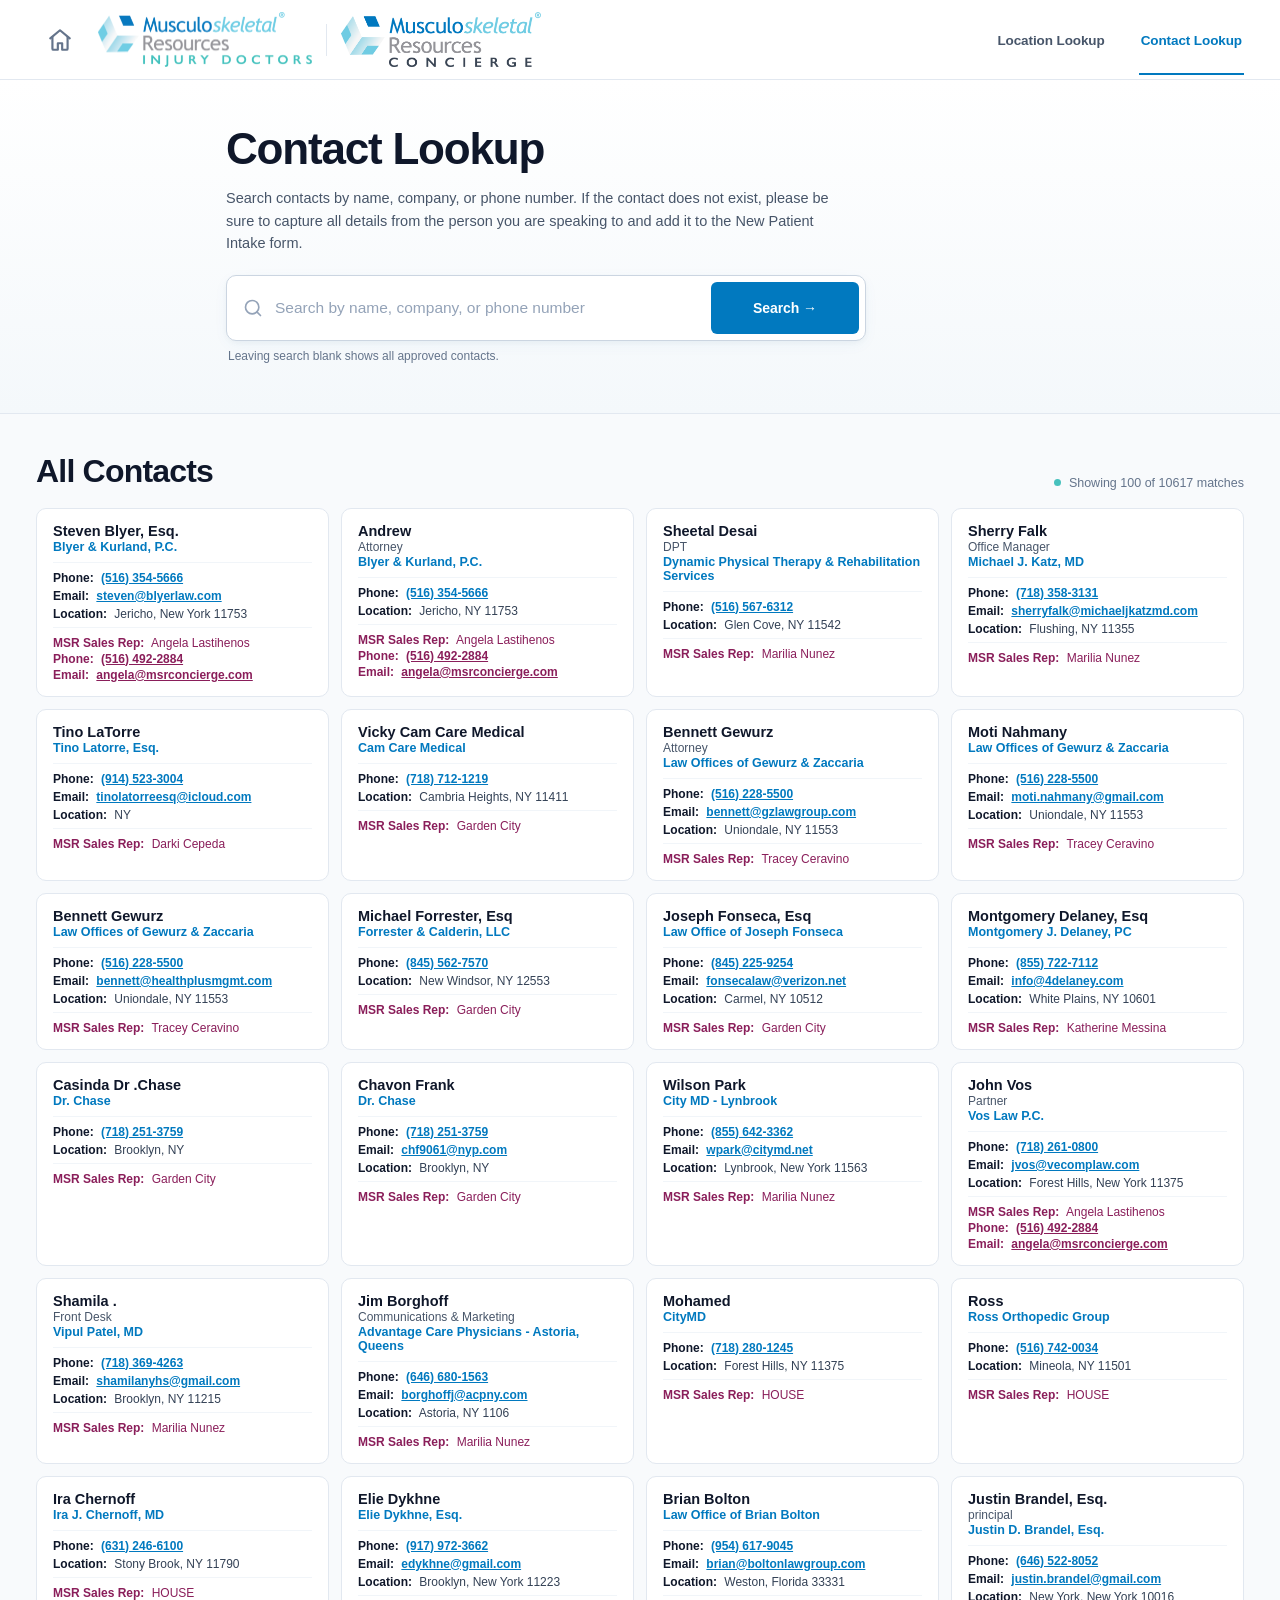
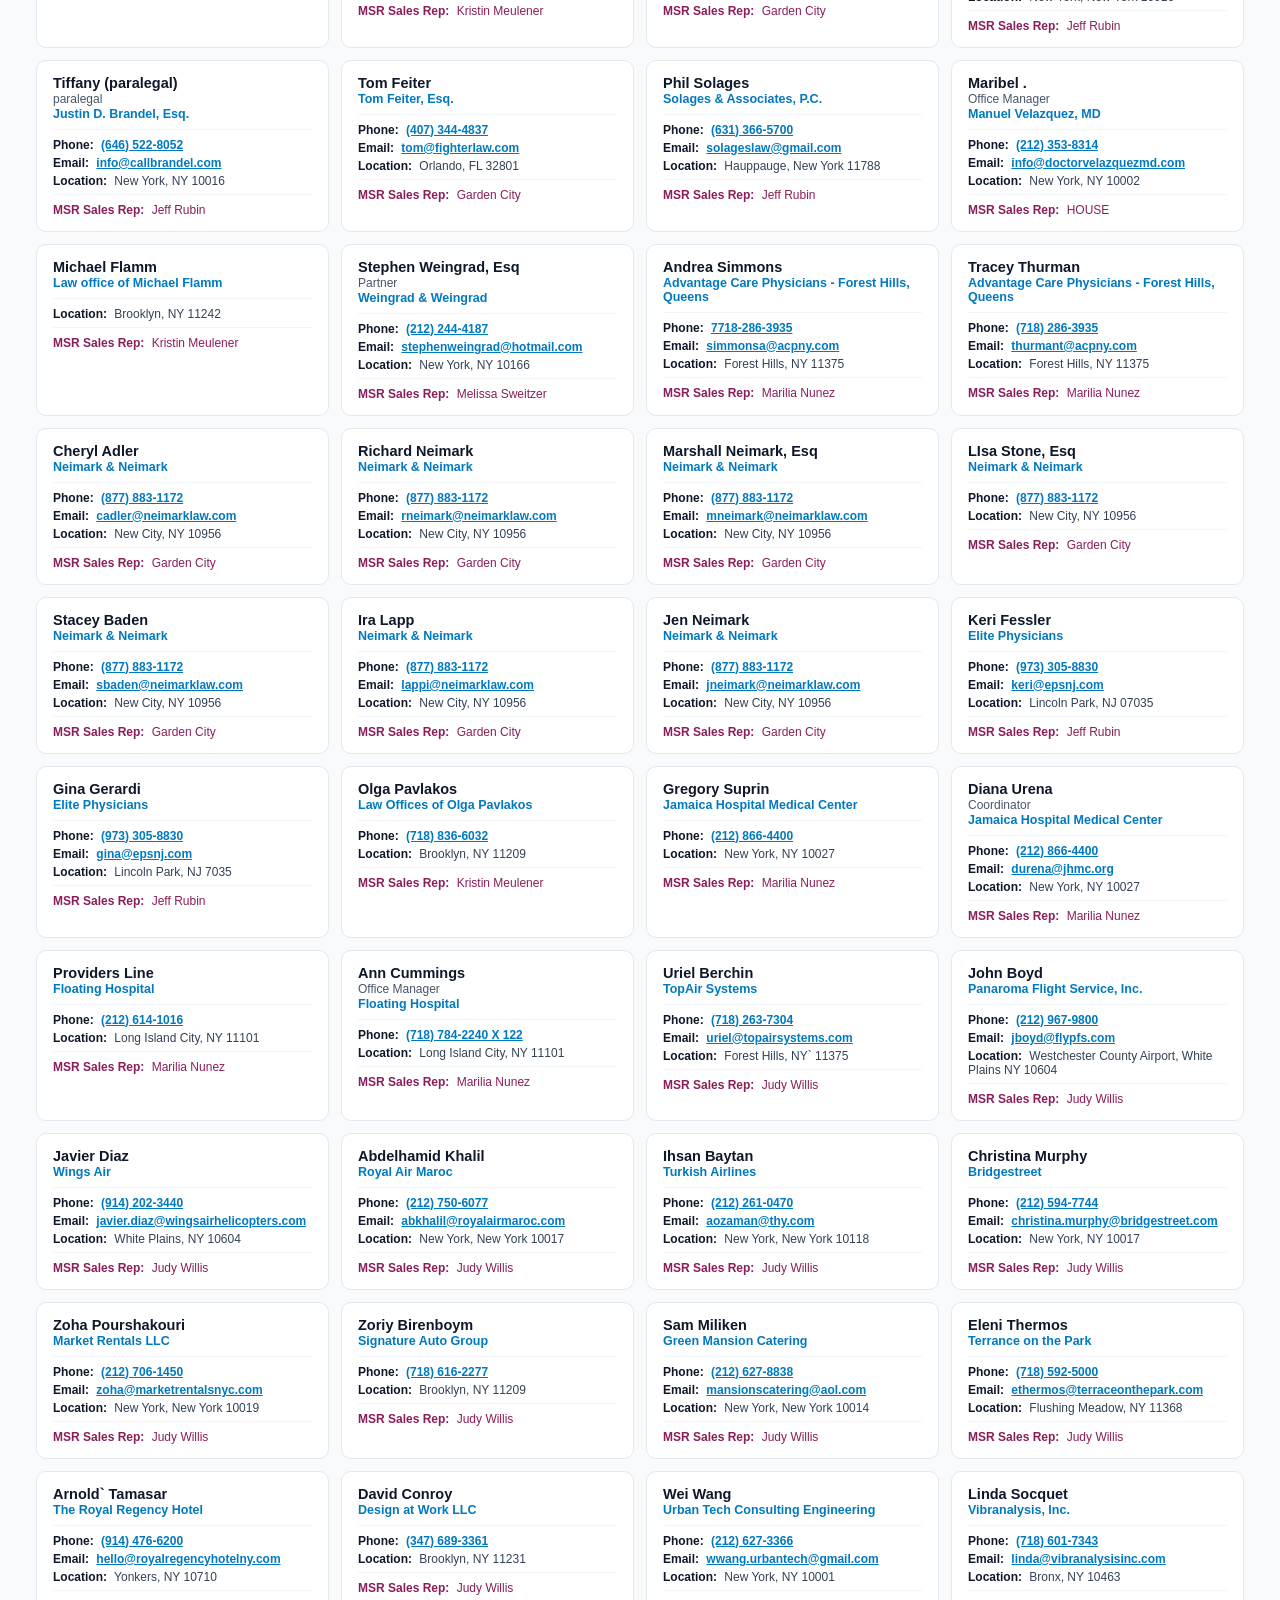
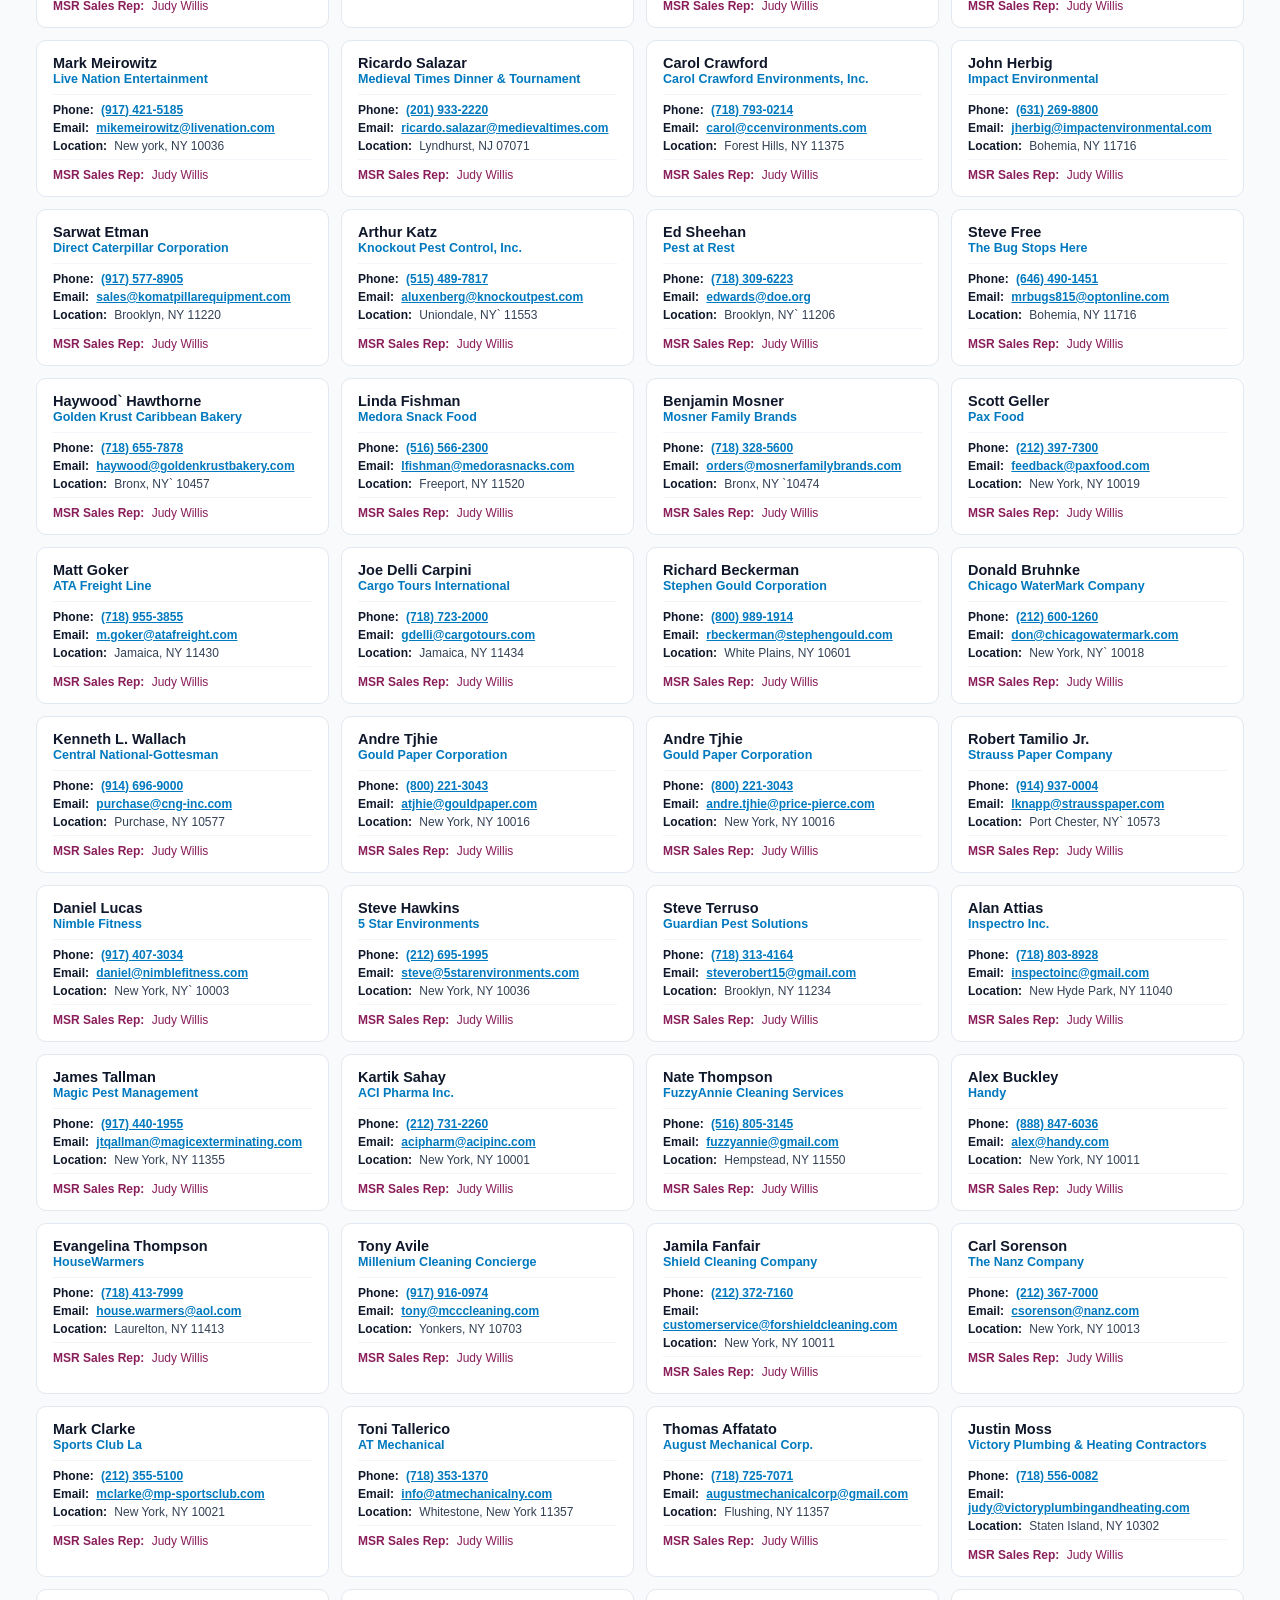
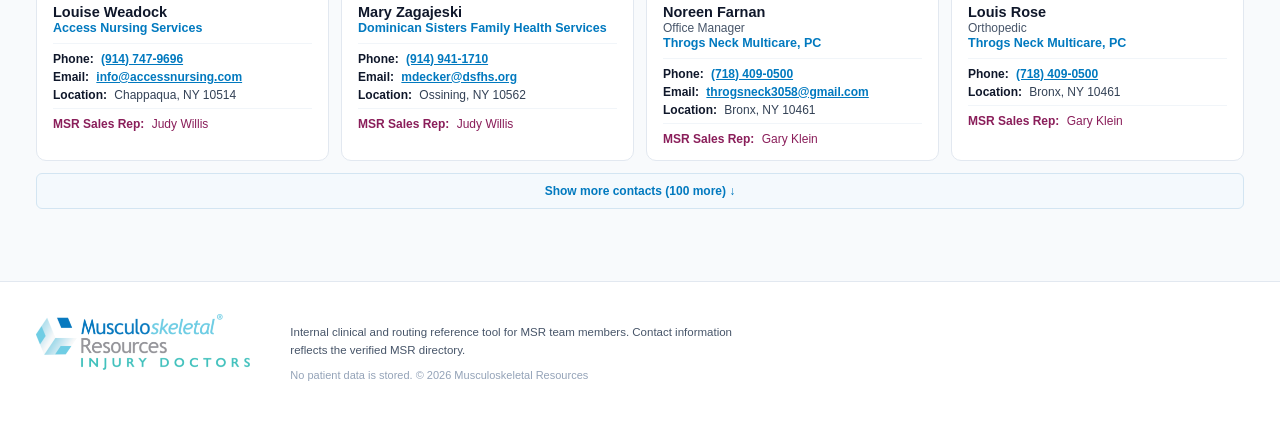
<file: contacts.html>
<!doctype html>
<html lang="en">
<head>
  <meta charset="utf-8">
  <meta name="viewport" content="width=device-width,initial-scale=1">
  <title>MSR Contact Lookup | Clinical Directory</title>
  <meta name="description" content="Search approved contacts by name, company, or phone number.">
  <meta name="robots" content="noindex, nofollow, noarchive, noimageindex">
  <meta name="googlebot" content="noindex, nofollow, noarchive, noimageindex">

  <!-- 4-Quadrant vector favicon -->
  <link rel="icon" type="image/svg+xml" href="data:image/svg+xml,%3Csvg xmlns='http://www.w3.org/2000/svg' viewBox='0 0 200 200'%3E%3Crect width='200' height='200' fill='none'/%3E%3Crect x='12' y='12' width='82' height='82' rx='28' fill='%232296f3'/%3E%3Crect x='118' y='12' width='58' height='58' rx='20' fill='%230179bf'/%3E%3Crect x='12' y='118' width='58' height='58' rx='20' fill='%230179bf'/%3E%3Crect x='94' y='94' width='82' height='82' rx='28' fill='%235fc4ff'/%3E%3C/svg%3E">

  <link rel="stylesheet" href="/style.css">
</head>
<body>
  <main>
    <header class="site-header">
      <div class="header-left">
        <a class="home-icon-link" href="index.html" aria-label="Home">
          <svg viewBox="0 0 24 24" fill="none" stroke="currentColor" stroke-width="2" stroke-linecap="round" stroke-linejoin="round" aria-hidden="true">
            <path d="M3 10.5 12 3l9 7.5"></path>
            <path d="M5 9.5V20a1 1 0 0 0 1 1h4v-6h4v6h4a1 1 0 0 0 1-1V9.5"></path>
          </svg>
        </a>
        <div class="brand-group">
          <span class="brand">
            <span class="brand-logo">
              <img src="https://msr-location-finder.vercel.app/msr-logo.png" alt="Musculoskeletal Resources Injury Doctors" onerror="this.onerror=null; this.src='/msr-logo.png';">
            </span>
          </span>
          <span class="brand-divider" aria-hidden="true"></span>
          <span class="brand">
            <span class="brand-logo brand-logo-concierge">
              <img src="/msr-concierge-logo.png" alt="Musculoskeletal Resources Concierge">
            </span>
          </span>
        </div>
      </div>

      <nav aria-label="Primary navigation">
        <a href="index.html">Location Lookup</a>
        <a href="contacts.html" class="active">Contact Lookup</a>
      </nav>
    </header>

    <section class="hero" id="top">
      <div class="hero-inner contacts-hero-inner">
        <div class="hero-left">
          <h1>Contact Lookup</h1>
          <p>Search contacts by name, company, or phone number. If the contact does not exist, please be sure to capture all details from the person you are speaking to and add it to the New Patient Intake form.</p>

          <form class="zip-search" id="contact-search-form" aria-label="Search approved contacts">
            <div class="zip-search-console">
              <div class="search-input-wrap">
                <svg class="search-icon-svg" viewBox="0 0 24 24" fill="none" stroke="currentColor" stroke-width="2" stroke-linecap="round" stroke-linejoin="round" aria-hidden="true">
                  <circle cx="11" cy="11" r="8"></circle>
                  <line x1="21" y1="21" x2="16.65" y2="16.65"></line>
                </svg>
                <input id="contact-search" name="contact-search" maxlength="180" value="" placeholder="Search by name, company, or phone number" aria-label="Search by name, company, or phone number">
              </div>
              <button type="submit">Search &rarr;</button>
            </div>
            <p class="privacy-note" id="contact-search-note">Leaving search blank shows all approved contacts.</p>
          </form>
        </div>
      </div>
    </section>

    <section class="finder" id="finder" aria-labelledby="finder-title">
      <div class="section-heading">
        <div>
          <h2 id="finder-title"><span id="finder-title-text">All Contacts</span></h2>
        </div>
        <p role="status" aria-live="polite"><i></i><span id="results-status">Loading contacts&hellip;</span></p>
      </div>

      <ol class="contact-list" id="contact-list" aria-label="Approved contacts list"></ol>
      <button type="button" id="load-more-btn" class="show-all-btn" style="display: none;">Show more contacts &darr;</button>
    </section>

    <footer>
      <a class="brand footer-brand" href="index.html">
        <span class="brand-logo">
          <img src="https://msr-location-finder.vercel.app/msr-logo.png" alt="Musculoskeletal Resources Injury Doctors" onerror="this.onerror=null; this.src='/msr-logo.png';">
        </span>
      </a>
      <p>Internal clinical and routing reference tool for MSR team members. Contact information reflects the verified MSR directory.</p>
      <p class="footer-meta">No patient data is stored. &copy; 2026 Musculoskeletal Resources</p>
    </footer>
  </main>

  <script src="/contacts.js"></script>
  <script>
    (function () {
      var header = document.querySelector('.site-header');
      if (!header) return;
      var onScroll = function () {
        header.classList.toggle('scrolled', window.scrollY > 10);
      };
      window.addEventListener('scroll', onScroll, { passive: true });
      onScroll();
    })();
  </script>
</body>
</html>
</file>
<file: style.css>
:root {
      --blue: #0179bf;
      --blue-dark: #005a8f;
      --blue-deep: #0f3756;
      --blue-surface: #f4f9fd;
      --blue-subtle: #e8f3fa;
      --sky: #5ebde6;
      --teal: rgb(71, 193, 189);
      --teal-dark: #1f8f8b;
      --teal-deep: #0d5c59;
      --teal-surface: #e6f9f8;
      --slate-900: #0f172a;
      --slate-800: #1e293b;
      --slate-700: #334155;
      --slate-600: #475569;
      --slate-500: #64748b;
      --slate-400: #94a3b8;
      --slate-300: #cbd5e1;
      --slate-200: #e2e8f0;
      --slate-100: #f1f5f9;
      --slate-50: #f8fafc;
      --white: #ffffff;
      --amber: #d97706;
      
      /* Refined NYU-Inspired Clinical Elevation Tokens */
      --radius-sm: 6px;
      --radius-md: 10px;
      --radius-lg: 14px;
      --radius-xl: 20px;
      
      --shadow-subtle: 0 1px 2px 0 rgba(15, 23, 42, 0.04);
      --shadow-card: 0 2px 8px -2px rgba(15, 23, 42, 0.05), 0 1px 3px 0 rgba(15, 23, 42, 0.03);
      --shadow-float: 0 12px 28px -6px rgba(1, 121, 191, 0.08), 0 4px 12px -2px rgba(15, 23, 42, 0.04);
      --shadow-elevated: 0 20px 36px -8px rgba(15, 23, 42, 0.08), 0 1px 3px 0 rgba(15, 23, 42, 0.03);
    }

    * { box-sizing: border-box; }
    html { scroll-behavior: smooth; }
    body {
      margin: 0;
      background: #f8fafc;
      color: var(--slate-900);
      font-family: -apple-system, BlinkMacSystemFont, "Segoe UI", Roboto, "Helvetica Neue", Arial, sans-serif;
      -webkit-font-smoothing: antialiased;
      -moz-osx-font-smoothing: grayscale;
    }

    button, input, select, textarea { font: inherit; }
    a { color: inherit; text-decoration: none; }
    button, a { -webkit-tap-highlight-color: transparent; }

    .site-header {
      min-height: 80px;
      display: flex;
      align-items: center;
      justify-content: space-between;
      max-width: 1440px;
      margin: auto;
      padding: 0 36px;
      background: var(--white);
      border-bottom: 1px solid var(--slate-200);
      position: sticky;
      top: 0;
      z-index: 1000;
      transition: min-height 0.2s ease, box-shadow 0.2s ease;
    }
    .site-header.scrolled {
      min-height: 56px;
      box-shadow: var(--shadow-card);
    }
    .brand-logo, .brand-logo img,
    .brand-logo-concierge, .brand-logo-concierge img,
    .brand-divider, .home-icon-link, .home-icon-link svg {
      transition: height 0.2s ease, width 0.2s ease;
    }
    .site-header.scrolled .brand-logo,
    .site-header.scrolled .brand-logo img,
    .site-header.scrolled .brand-logo-concierge,
    .site-header.scrolled .brand-logo-concierge img {
      height: 38px;
    }
    .site-header.scrolled .brand-divider { height: 22px; }
    .site-header.scrolled .home-icon-link { width: 38px; height: 38px; }
    .site-header.scrolled .home-icon-link svg { width: 20px; height: 20px; }
    .header-left { display: flex; align-items: center; gap: 14px; }
    .brand { display: inline-flex; align-items: center; }
    .brand-logo { display: block; height: 56px; flex: 0 0 auto; }
    .brand-logo img { display: block; height: 56px; width: auto; max-width: 100%; object-fit: contain; }

    .brand-group { display: inline-flex; align-items: center; gap: 14px; }
    .brand-divider { width: 1px; height: 32px; background: var(--slate-200); flex: 0 0 auto; }
    .brand-logo-concierge { height: 56px; width: auto; }
    .brand-logo-concierge img { height: 56px; width: auto; max-width: 100%; object-fit: contain; }

    .home-icon-link {
      display: inline-flex;
      align-items: center;
      justify-content: center;
      width: 48px;
      height: 48px;
      border-radius: var(--radius-md);
      color: var(--slate-500);
      transition: background 0.15s ease, color 0.15s ease;
      flex: 0 0 auto;
    }
    .home-icon-link:hover {
      background: var(--slate-100);
      color: var(--blue);
    }
    .home-icon-link svg { width: 26px; height: 26px; }

    .site-header nav {
      display: flex;
      align-items: center;
      gap: 32px;
      font-size: 13.5px;
      font-weight: 600;
      letter-spacing: -0.1px;
    }
    .site-header nav a {
      border-bottom: 2.5px solid transparent;
      padding: 28px 2px 25px;
      color: var(--slate-600);
      transition: color 0.15s ease, border-color 0.15s ease;
      cursor: pointer;
    }
    .site-header nav a.active,
    .site-header nav a:hover,
    .site-header nav a:focus-visible {
      color: var(--blue);
      border-bottom-color: var(--blue);
      font-weight: 700;
    }

    .hero {
      position: relative;
      background: linear-gradient(180deg, #ffffff 0%, #f4f8fb 100%);
      border-bottom: 1px solid var(--slate-200);
      padding-bottom: 8px;
    }
    .hero-inner {
      max-width: 1440px;
      margin: auto;
      padding: 44px 36px 42px;
      display: grid;
      grid-template-columns: minmax(0, 1.35fr) minmax(340px, 0.85fr);
      gap: 36px;
      align-items: stretch;
    }
    .contacts-hero-inner {
      grid-template-columns: minmax(0, 1fr);
      max-width: 900px;
    }
    .hero-left {
      display: flex;
      flex-direction: column;
      justify-content: center;
    }
    
    .shortcuts-box {
      background: var(--white);
      border: 1px solid var(--slate-200);
      border-radius: var(--radius-lg);
      box-shadow: var(--shadow-card);
      padding: 12px 16px;
      margin-bottom: 18px;
      display: flex;
      align-items: center;
      gap: 16px;
      flex-wrap: wrap;
      position: relative;
      overflow: hidden;
    }
    .shortcuts-box::before {
      content: "";
      position: absolute;
      top: 0;
      left: 0;
      right: 0;
      height: 3px;
      background: linear-gradient(90deg, var(--blue) 0%, var(--sky) 100%);
    }
    .shortcuts-label {
      color: var(--slate-800);
      font-size: 15px;
      font-weight: 700;
      letter-spacing: -0.2px;
      flex-shrink: 0;
    }
    .shortcuts-links {
      display: flex;
      align-items: center;
      gap: 10px;
      flex-wrap: wrap;
    }
    .shortcuts-links a, .shortcuts-links .shortcuts-btn {
      background: var(--blue);
      border: 1px solid var(--blue);
      color: var(--white);
      font-size: 12px;
      font-weight: 700;
      padding: 5px 12px;
      border-radius: var(--radius-sm);
      cursor: pointer;
      transition: background 0.15s ease, color 0.15s ease, border-color 0.15s ease;
    }
    .shortcuts-links a:hover, .shortcuts-links .shortcuts-btn:hover {
      background: var(--blue-dark);
      border-color: var(--blue-dark);
      color: var(--white);
    }
    .shortcuts-links a.shortcuts-link-muted {
      background: var(--white);
      border: 1px solid var(--slate-200);
      color: var(--slate-500);
      font-weight: 600;
    }
    .shortcuts-links a.shortcuts-link-muted:hover {
      background: var(--slate-50);
      border-color: var(--slate-300);
      color: var(--slate-700);
    }

    .hero-badge-kicker {
      display: inline-flex;
      align-items: center;
      gap: 6px;
      font-size: 11px;
      font-weight: 700;
      text-transform: uppercase;
      letter-spacing: 1px;
      color: var(--blue);
      margin-bottom: 12px;
    }
    .hero-badge-kicker span {
      display: inline-block;
      width: 6px;
      height: 6px;
      border-radius: 50%;
      background: var(--blue);
    }

    h1 {
      font-size: clamp(32px, 3.6vw, 44px);
      line-height: 1.12;
      letter-spacing: -1.2px;
      max-width: 720px;
      margin: 0;
      font-weight: 700;
      color: var(--slate-900);
    }
    h1 em {
      display: inline;
      color: var(--blue);
      font-style: normal;
    }
    .hero-left > p {
      max-width: 620px;
      color: var(--slate-600);
      line-height: 1.55;
      font-size: 14.5px;
      margin: 14px 0 20px;
    }

    /* Professional Clinical Search Console */
    .zip-search-console {
      background: var(--white);
      width: min(100%, 640px);
      border: 1px solid var(--slate-300);
      border-radius: var(--radius-md);
      box-shadow: 0 4px 16px -2px rgba(1, 121, 191, 0.06), 0 2px 6px -1px rgba(15, 23, 42, 0.04);
      padding: 6px 6px 6px 16px;
      display: flex;
      align-items: center;
      gap: 12px;
      transition: border-color 0.18s ease, box-shadow 0.18s ease;
    }
    .zip-search-console:focus-within {
      border-color: var(--blue);
      box-shadow: 0 0 0 3px rgba(1, 121, 191, 0.14), 0 8px 24px -4px rgba(1, 121, 191, 0.08);
    }
    .search-input-wrap {
      display: flex;
      align-items: center;
      gap: 12px;
      flex: 1;
      min-width: 0;
    }
    .search-icon-svg {
      width: 20px;
      height: 20px;
      color: var(--slate-400);
      flex-shrink: 0;
    }
    .zip-search-console input {
      height: 52px;
      width: 100%;
      border: none;
      outline: none;
      background: transparent;
      font-size: 15.5px;
      font-weight: 500;
      color: var(--slate-900);
      padding: 0;
    }
    .zip-search-console input::placeholder {
      color: var(--slate-400);
      font-weight: 400;
    }
    .zip-search-console button {
      border: none;
      height: 52px;
      min-width: 148px;
      padding: 0 22px;
      background: var(--blue);
      color: var(--white);
      border-radius: var(--radius-sm);
      font-weight: 700;
      font-size: 14px;
      letter-spacing: -0.1px;
      cursor: pointer;
      display: inline-flex;
      align-items: center;
      justify-content: center;
      gap: 8px;
      flex-shrink: 0;
      transition: background 0.18s ease, box-shadow 0.18s ease;
    }
    .zip-search-console button:hover {
      background: var(--blue-dark);
      box-shadow: 0 4px 12px rgba(1, 121, 191, 0.25);
    }
    .zip-search-console button:disabled {
      opacity: 0.7;
      cursor: wait;
    }

    .privacy-note, .form-error {
      font-size: 12px;
      margin: 8px 0 0 2px;
      color: var(--slate-500);
    }
    .form-error { color: #dc2626; font-weight: 600; }

    /* Hero Metrics */
    .hero-stats {
      display: flex;
      gap: 32px;
      margin-top: 24px;
      padding-top: 18px;
      border-top: 1px solid rgba(203, 213, 225, 0.6);
      width: min(100%, 640px);
    }
    .hero-stats div { display: flex; flex-direction: column; }
    .hero-stats strong { font-size: 22px; color: var(--blue); font-weight: 700; line-height: 1; }
    .hero-stats span {
      color: var(--slate-500);
      font-size: 11px;
      text-transform: uppercase;
      font-weight: 600;
      letter-spacing: 0.6px;
      margin-top: 5px;
    }

    .hero-scheduling-card {
      background: var(--white);
      border: 1px solid var(--slate-200);
      border-radius: var(--radius-lg);
      box-shadow: var(--shadow-card);
      padding: 22px 24px;
      display: flex;
      flex-direction: column;
      position: relative;
      overflow: hidden;
    }
    .hero-scheduling-card::before {
      content: "";
      position: absolute;
      top: 0;
      left: 0;
      right: 0;
      height: 3px;
      background: linear-gradient(90deg, var(--blue) 0%, var(--sky) 100%);
    }
    
    .scheduling-header {
      display: flex;
      align-items: center;
      justify-content: space-between;
      border-bottom: 1px solid var(--slate-100);
      padding-bottom: 12px;
      margin-bottom: 14px;
    }
    .scheduling-header h3 {
      margin: 0;
      font-size: 15px;
      font-weight: 700;
      color: var(--slate-800);
      letter-spacing: -0.2px;
      display: flex;
      align-items: center;
      gap: 8px;
    }

    .scheduling-list {
      list-style: none;
      padding: 0;
      margin: 0;
      display: grid;
      gap: 8px;
    }
    .scheduling-item {
      display: flex;
      align-items: flex-start;
      gap: 12px;
      padding: 9px 12px;
      background: var(--slate-50);
      border: 1px solid var(--slate-200);
      border-radius: var(--radius-sm);
      transition: background 0.15s ease, border-color 0.15s ease;
    }
    .scheduling-item:hover {
      background: #f1f7fb;
      border-color: #cbdceb;
    }
    .scheduling-marker {
      width: 7px;
      height: 7px;
      border-radius: 2px;
      background: var(--blue);
      flex-shrink: 0;
      margin-top: 5px;
    }
    .scheduling-text strong {
      display: block;
      color: var(--slate-900);
      font-size: 12.5px;
      font-weight: 700;
      margin-bottom: 1px;
    }
    .scheduling-text span {
      color: var(--slate-600);
      font-size: 11px;
      line-height: 1.4;
      display: block;
    }

    .finder {
      max-width: 1440px;
      margin: auto;
      padding: 36px 36px 72px;
    }
    .section-heading {
      display: flex;
      justify-content: space-between;
      align-items: flex-end;
      margin-bottom: 18px;
      flex-wrap: wrap;
      gap: 14px;
    }
    .section-kicker {
      font-size: 11px;
      letter-spacing: 1.2px;
      color: var(--blue);
      font-weight: 700;
      text-transform: uppercase;
    }
    h2 {
      font-size: clamp(24px, 2.6vw, 32px);
      letter-spacing: -0.8px;
      margin: 3px 0 0;
      font-weight: 700;
      color: var(--slate-900);
    }
    #finder-title-text { color: var(--slate-900); }
    #searched-zip { color: var(--blue); }
    .section-heading > p {
      color: var(--slate-500);
      font-size: 12.5px;
      margin: 0;
      display: flex;
      gap: 8px;
      align-items: center;
      font-weight: 500;
    }
    .section-heading > p i {
      width: 7px;
      height: 7px;
      border-radius: 50%;
      background: var(--teal);
      display: inline-block;
    }

    /* Tab-Bar Segmented Filters */
    .nav-tab-filters {
      background: var(--white);
      border: 1px solid var(--slate-200);
      border-radius: var(--radius-lg);
      box-shadow: var(--shadow-card);
      padding: 22px 24px;
      margin-bottom: 20px;
      display: flex;
      flex-direction: column;
      gap: 12px;
      position: relative;
      overflow: hidden;
    }
    .nav-tab-filters::before {
      content: "";
      position: absolute;
      top: 0;
      left: 0;
      right: 0;
      height: 3px;
      background: linear-gradient(90deg, var(--blue) 0%, var(--sky) 100%);
    }
    .filters-header {
      display: flex;
      align-items: center;
      justify-content: space-between;
      border-bottom: 1px solid var(--slate-100);
      padding-bottom: 12px;
      margin-bottom: 2px;
    }
    .filters-heading-btn {
      background: none;
      border: none;
      margin: 0;
      padding: 0;
      display: inline-flex;
      align-items: center;
      gap: 7px;
      font-size: 15px;
      font-weight: 700;
      color: var(--slate-800);
      letter-spacing: -0.2px;
      cursor: default;
      font-family: inherit;
    }
    .filters-heading-btn svg { width: 14px; height: 14px; flex-shrink: 0; }
    .filters-heading-btn:not(:disabled) {
      color: var(--blue);
      cursor: pointer;
    }
    .filters-heading-btn:not(:disabled):hover { color: var(--blue-dark); }
    .filter-group-row {
      display: flex;
      align-items: center;
      gap: 12px;
      flex-wrap: wrap;
    }
    .filter-group-row + .filter-group-row {
      padding-top: 12px;
      border-top: 1px dashed var(--slate-100);
    }
    .filter-group-label {
      font-size: 11px;
      font-weight: 700;
      text-transform: uppercase;
      letter-spacing: 0.6px;
      color: var(--slate-500);
      width: 68px;
      flex-shrink: 0;
    }
    .filter-tab-items {
      display: flex;
      align-items: center;
      gap: 6px;
      flex-wrap: wrap;
    }
    .provider-filter-select {
      background: var(--white);
      border: 1px solid var(--slate-200);
      border-radius: var(--radius-sm);
      color: var(--slate-700);
      font-size: 12px;
      font-weight: 600;
      padding: 6px 12px;
      cursor: pointer;
      min-width: 220px;
      max-width: 100%;
    }
    .provider-filter-select:hover {
      border-color: var(--slate-300);
    }
    .provider-filter-select:focus {
      outline: none;
      border-color: var(--blue);
      box-shadow: 0 0 0 3px rgba(1, 121, 191, 0.12);
    }
    .filter-tab-btn {
      background: var(--white);
      border: 1px solid var(--slate-200);
      border-radius: var(--radius-sm);
      color: var(--slate-700);
      font-size: 12px;
      font-weight: 600;
      padding: 6px 12px;
      cursor: pointer;
      transition: all 0.15s ease;
      line-height: 1.3;
      display: inline-flex;
      align-items: center;
      gap: 5px;
    }
    .filter-tab-btn:hover {
      color: var(--blue);
      border-color: var(--slate-300);
      background: var(--slate-50);
    }
    .filter-tab-btn.active {
      color: var(--blue);
      font-weight: 700;
      border-color: var(--blue);
      background: var(--blue-surface);
      box-shadow: 0 1px 3px rgba(1, 121, 191, 0.08);
    }
    .filter-tab-btn .count {
      font-size: 10.5px;
      opacity: 0.7;
      font-weight: 500;
    }
    .filter-tab-btn.active .count {
      font-weight: 700;
      opacity: 0.9;
    }

    .finder-layout {
      display: grid;
      grid-template-columns: minmax(460px, 1.1fr) minmax(500px, 1.25fr);
      min-height: 680px;
      align-items: start;
      border: 1px solid var(--slate-200);
      border-radius: var(--radius-lg);
      box-shadow: var(--shadow-card);
      background: var(--white);
      overflow: hidden;
    }

    .results-panel {
      padding: 18px;
      background: var(--white);
      display: flex;
      flex-direction: column;
    }

    .office-list {
      list-style: none;
      margin: 0;
      padding: 0;
      display: grid;
      gap: 10px;
    }

    .contact-list {
      list-style: none;
      margin: 0;
      padding: 0;
      display: grid;
      grid-template-columns: repeat(auto-fill, minmax(280px, 1fr));
      gap: 12px;
    }
    .contact-card {
      border: 1px solid var(--slate-200);
      border-radius: var(--radius-md);
      background: var(--white);
      padding: 14px 16px;
      display: flex;
      flex-direction: column;
      gap: 8px;
      transition: border-color 0.16s ease, box-shadow 0.16s ease;
    }
    .contact-card:hover {
      border-color: #b7d8ec;
      box-shadow: 0 3px 10px rgba(1, 121, 191, 0.04);
    }
    .contact-main { display: flex; flex-direction: column; gap: 1px; }
    .contact-name { font-size: 14.5px; font-weight: 700; color: var(--slate-900); }
    .contact-title { font-size: 12px; color: var(--slate-600); font-weight: 500; }
    .contact-company { font-size: 12.5px; color: var(--blue); font-weight: 600; }
    .contact-details {
      border-top: 1px solid var(--slate-100);
      padding-top: 8px;
      display: flex;
      flex-direction: column;
      gap: 4px;
    }
    .contact-detail { font-size: 12px; color: var(--slate-700); }
    .contact-detail b { color: var(--slate-900); font-weight: 700; margin-right: 4px; }
    .contact-detail a { color: var(--blue); font-weight: 600; text-decoration: underline; }
    .contact-detail a:hover { color: var(--blue-dark); }
    .sales-rep-block {
      border-top: 1px solid var(--slate-100);
      padding-top: 8px;
      margin-top: 2px;
      display: flex;
      flex-direction: column;
      gap: 2px;
      font-size: 12px;
      color: #8a1e5a;
    }
    .sales-rep-block b { color: #8a1e5a; font-weight: 700; margin-right: 4px; }
    .sales-rep-block a { color: #8a1e5a; font-weight: 600; text-decoration: underline; }
    .sales-rep-block a:hover { opacity: 0.8; }
    .contact-empty {
      grid-column: 1 / -1;
      padding: 32px;
      text-align: center;
      color: var(--slate-500);
      font-size: 13px;
    }
    .office-list li {
      border: 1px solid var(--slate-200);
      border-radius: var(--radius-md);
      background: var(--white);
      overflow: hidden;
      transition: border-color 0.16s ease, box-shadow 0.16s ease;
    }
    .office-list li:hover {
      border-color: #b7d8ec;
      box-shadow: 0 3px 10px rgba(1, 121, 191, 0.04);
    }
    .office-list li.active {
      border: 1.5px solid var(--blue);
      box-shadow: 0 4px 14px rgba(1, 121, 191, 0.10);
    }

    .office-select {
      border: 0;
      background: transparent;
      width: 100%;
      padding: 12px 14px;
      display: grid;
      grid-template-columns: 28px 1fr auto;
      align-items: start;
      text-align: left;
      gap: 10px;
      cursor: pointer;
      color: var(--slate-900);
    }
    .result-number {
      width: 26px;
      height: 26px;
      border-radius: 50%;
      background: var(--blue-surface);
      color: var(--blue);
      display: grid;
      place-items: center;
      font-size: 11.5px;
      font-weight: 800;
      margin-top: 1px;
    }
    .active .result-number {
      background: var(--blue);
      color: var(--white);
    }

    .office-details {
      display: flex;
      flex-direction: column;
      gap: 3px;
    }
    
    .town-name {
      font-size: 16px;
      font-weight: 700;
      color: var(--blue) !important;
      line-height: 1.25;
      display: block;
      letter-spacing: -0.2px;
    }
    .satellite-badge {
      display: inline-block;
      vertical-align: middle;
      margin-left: 6px;
      background: var(--slate-100);
      color: var(--slate-600) !important;
      font-size: 9.5px;
      font-weight: 700;
      text-transform: uppercase;
      letter-spacing: 0.5px;
      padding: 2px 7px;
      border-radius: 999px;
      border: 1px solid var(--slate-200);
    }
    .office-practice {
      font-size: 12.5px;
      color: var(--slate-600) !important;
      font-weight: 500;
      margin-top: 1px;
    }
    .office-address-text {
      font-size: 12.5px;
      color: var(--slate-800) !important;
      font-weight: 400;
      margin-bottom: 2px;
      display: block;
    }

    .scheduling-flag {
      display: flex;
      align-items: flex-start;
      gap: 6px;
      background: #fef2f2;
      border: 1px solid #fecaca;
      border-radius: var(--radius-sm);
      color: #991b1b !important;
      font-size: 11px;
      font-weight: 600;
      line-height: 1.4;
      padding: 6px 10px;
      margin-top: 6px;
    }

    /* Accordion Split Details Container */
    .office-split-container {
      display: none;
      grid-template-columns: 1fr 1fr;
      gap: 10px;
      margin-top: 10px;
    }
    .active .office-split-container { display: grid; }
    
    .split-col {
      background: var(--slate-50);
      border: 1px solid var(--slate-200);
      border-radius: var(--radius-sm);
      padding: 10px 12px;
      display: flex;
      flex-direction: column;
      gap: 7px;
    }
    .split-col-sched {
      background: var(--blue-surface);
      border-color: #d6e8f4;
    }
    
    .split-col-title {
      font-size: 10.5px;
      font-weight: 800;
      letter-spacing: 0.6px;
      text-transform: uppercase;
      color: var(--slate-500) !important;
      margin-bottom: 1px;
      display: block;
      border-bottom: 1px solid rgba(203, 213, 225, 0.5);
      padding-bottom: 4px;
    }
    .split-col-sched .split-col-title {
      color: var(--blue) !important;
      border-bottom-color: rgba(1, 121, 191, 0.15);
    }
    
    .split-row {
      font-size: 12px;
      line-height: 1.45;
      color: var(--slate-800);
    }
    .split-row b {
      color: var(--slate-900);
      font-weight: 700;
      display: inline-block;
      margin-bottom: 1px;
    }
    .escalation-contact { margin-top: 6px; }
    .escalation-contact:first-child { margin-top: 0; }
    .split-row a {
      color: var(--blue);
      font-weight: 600;
      text-decoration: underline;
    }
    .split-row a:hover { color: var(--blue-dark); }

    .office-insurance-row {
      display: none;
      padding: 10px 16px 10px 52px;
      border-top: 1px solid var(--slate-100);
    }
    .active .office-insurance-row { display: block; }

    .insurance-toggle {
      display: flex;
      align-items: center;
      gap: 6px;
      width: 100%;
      background: none;
      border: none;
      padding: 0;
      cursor: pointer;
      text-align: left;
      color: var(--slate-500);
      font-size: 10.5px;
      font-weight: 700;
      letter-spacing: 0.6px;
      text-transform: uppercase;
    }
    .insurance-toggle:hover { color: var(--blue); }
    .insurance-toggle-icon {
      font-size: 9px;
      transition: transform 0.15s ease;
    }
    .insurance-toggle[aria-expanded="true"] .insurance-toggle-icon {
      transform: rotate(180deg);
    }

    .insurance-tags {
      display: flex;
      flex-wrap: wrap;
      gap: 6px;
      margin-top: 8px;
    }
    .insurance-tags[hidden] { display: none; }
    .insurance-tag {
      background: var(--slate-100);
      color: var(--slate-700);
      font-size: 11px;
      font-weight: 600;
      padding: 4px 10px;
      border-radius: 999px;
      border: 1px solid var(--slate-200);
    }

    .provider-tag-has-notes {
      background: var(--blue-surface);
      border-color: #cde3f2;
      color: var(--blue-deep);
      cursor: help;
      display: inline-flex;
      align-items: center;
      gap: 4px;
      transition: background 0.15s ease, border-color 0.15s ease;
    }
    .provider-tag-has-notes:hover,
    .provider-tag-has-notes:focus-visible {
      background: var(--blue);
      border-color: var(--blue);
      color: var(--white);
      outline: none;
    }
    .provider-tag-director {
      background: var(--teal-surface);
      border-color: var(--teal);
      color: var(--teal-deep);
      font-weight: 700;
    }
    .provider-tag-director:hover,
    .provider-tag-director:focus-visible {
      background: var(--teal-dark);
      border-color: var(--teal-dark);
      color: var(--white);
      outline: none;
    }
    .provider-note-indicator { font-size: 12px; line-height: 1; }

    .has-scheduling-notes { cursor: help; }

    .provider-tooltip {
      position: absolute;
      z-index: 5000;
      width: 340px;
      max-width: calc(100vw - 24px);
      background: var(--white);
      border: 1px solid var(--slate-200);
      border-radius: var(--radius-lg);
      box-shadow: var(--shadow-elevated);
      padding: 16px 18px;
    }
    .provider-tooltip::before {
      content: "";
      position: absolute;
      top: 0;
      left: 0;
      right: 0;
      height: 3px;
      border-radius: var(--radius-lg) var(--radius-lg) 0 0;
      background: linear-gradient(90deg, var(--blue) 0%, var(--sky) 100%);
    }
    .provider-tooltip-title {
      font-size: 14px;
      font-weight: 800;
      color: var(--slate-900);
      letter-spacing: -0.2px;
      margin-bottom: 2px;
    }
    .provider-tooltip-kicker {
      font-size: 10px;
      font-weight: 800;
      text-transform: uppercase;
      letter-spacing: 0.6px;
      color: var(--blue);
      margin-bottom: 10px;
      padding-bottom: 8px;
      border-bottom: 1px solid var(--slate-100);
    }
    .provider-tooltip-list {
      margin: 0;
      padding-left: 16px;
      display: flex;
      flex-direction: column;
      gap: 7px;
    }
    .provider-tooltip-list li {
      font-size: 12px;
      line-height: 1.5;
      color: var(--slate-700);
    }
    .provider-tooltip-list li b { color: var(--slate-900); }
    .provider-tooltip-list ul {
      margin: 5px 0 0;
      padding-left: 16px;
      display: flex;
      flex-direction: column;
      gap: 4px;
      list-style: circle;
    }
    .provider-tooltip-list ul li { color: var(--slate-600); }
    .provider-tooltip-list a {
      color: var(--blue);
      font-weight: 600;
      text-decoration: underline;
      pointer-events: auto;
    }
    .provider-tooltip-list a:hover { color: var(--blue-dark); }

    .insurance-unavailable {
      flex-basis: 100%;
      color: var(--slate-500);
      font-size: 11.5px;
      font-style: italic;
      margin-top: 2px;
    }
    .info-unavailable {
      color: var(--slate-500);
      font-style: italic;
      font-weight: 400;
    }

    .distance { text-align: right; display: grid; color: var(--blue); padding-top: 2px; }
    .distance strong { font-size: 16px; font-weight: 800; }
    .distance small { color: var(--slate-400); text-transform: uppercase; font-size: 8px; font-weight: 700; letter-spacing: 0.8px; }

    .office-actions {
      display: none;
      border-top: 1px solid var(--slate-100);
      background: #fafcfe;
      padding: 8px 16px 8px 52px;
      gap: 8px;
      align-items: center;
      flex-wrap: wrap;
    }
    .active .office-actions { display: flex; }
    
    .btn-confirm-appt {
      background: none;
      border: none;
      padding: 0;
      color: var(--blue) !important;
      font-size: 12px;
      font-weight: 600;
      text-decoration: underline;
      cursor: pointer;
      transition: color 0.15s ease;
      display: inline-flex;
      align-items: center;
      gap: 4px;
    }
    .btn-confirm-appt:hover,
    .btn-confirm-appt:active {
      color: var(--blue-dark) !important;
    }
    .btn-suggest-edit {
      background: var(--slate-100) !important;
      border: 1px solid var(--slate-300) !important;
      color: var(--slate-700) !important;
      font-size: 11px;
      font-weight: 700;
      text-decoration: none;
      padding: 4px 9px !important;
      border-radius: var(--radius-sm);
      cursor: pointer;
      box-shadow: 0 1px 2px 0 rgba(15, 23, 42, 0.06);
      transition: background 0.15s ease, border-color 0.15s ease, color 0.15s ease, box-shadow 0.15s ease;
    }
    .btn-suggest-edit:hover,
    .btn-suggest-edit:active {
      background: var(--slate-200) !important;
      border-color: var(--slate-400) !important;
      color: var(--slate-900) !important;
      box-shadow: 0 2px 4px 0 rgba(15, 23, 42, 0.1);
    }

    .office-actions a.btn-learn-more {
      color: var(--blue);
      font-size: 12px;
      font-weight: 600;
      text-decoration: underline;
      padding: 0;
      border: none;
      background: none;
      cursor: pointer;
      display: inline-flex;
      align-items: center;
      gap: 4px;
      transition: color 0.15s ease;
    }
    .office-actions a.btn-learn-more:hover {
      color: var(--blue-dark);
    }

    .distance-note { color: var(--slate-500); font-size: 11px; margin: 14px 4px 0; line-height: 1.5; }

    .show-all-btn {
      display: inline-flex;
      align-items: center;
      justify-content: center;
      gap: 6px;
      width: 100%;
      margin-top: 12px;
      padding: 10px 16px;
      background: var(--blue-surface);
      border: 1px solid #d3e5f2;
      border-radius: var(--radius-sm);
      color: var(--blue);
      font-size: 12px;
      font-weight: 700;
      cursor: pointer;
      transition: all 0.15s ease;
    }
    .show-all-btn:hover {
      background: var(--blue);
      color: var(--white);
      border-color: var(--blue);
    }

    .map-panel {
      position: sticky;
      top: 20px;
      background: #eef5f8;
      height: 680px;
      min-height: 680px;
      max-height: 680px;
      border-left: 1px solid var(--slate-200);
      overflow: hidden;
      position: relative;
    }
    #map-frame {
      width: 100%;
      height: 680px;
      min-height: 680px;
      max-height: 680px;
      position: relative;
      z-index: 1;
      background: #eef5f8;
    }

    .map-toolbar {
      position: absolute;
      z-index: 400;
      left: 12px;
      right: 12px;
      top: 12px;
      background: rgba(255, 255, 255, 0.98);
      border: 1px solid rgba(203, 213, 225, 0.8);
      border-radius: var(--radius-md);
      box-shadow: var(--shadow-card);
      padding: 10px 14px;
      display: flex;
      align-items: center;
      justify-content: space-between;
      gap: 12px;
    }
    .map-toolbar-info { display: flex; align-items: center; gap: 10px; }
    .map-dot {
      width: 10px;
      height: 10px;
      background: var(--blue);
      border-radius: 50%;
      box-shadow: 0 0 0 3px rgba(1, 121, 191, 0.2);
      flex: 0 0 auto;
    }
    .map-toolbar-text { display: flex; flex-direction: column; }
    .map-toolbar-text strong {
      font-size: 13.5px;
      color: var(--blue);
      font-weight: 700;
      line-height: 1.2;
    }
    .map-toolbar-text small { color: var(--slate-600); font-size: 11.5px; font-weight: 400; margin-top: 1px; }
    
    .map-toolbar-actions {
      display: none;
      align-items: center;
      gap: 8px;
      flex-shrink: 0;
    }
    .map-toolbar-actions.visible { display: flex; }
    .map-toolbar-actions a.btn-learn-more {
      color: var(--blue);
      font-size: 11.5px;
      font-weight: 600;
      text-decoration: underline;
      padding: 0;
      border: none;
      background: none;
      cursor: pointer;
      display: inline-flex;
      align-items: center;
      gap: 4px;
      transition: color 0.15s ease;
    }
    .map-toolbar-actions a.btn-learn-more:hover {
      color: var(--blue-dark);
    }
    
    .map-legend {
      position: absolute;
      z-index: 400;
      left: 12px;
      right: 12px;
      bottom: 12px;
      background: rgba(255, 255, 255, 0.96);
      border-radius: var(--radius-sm);
      padding: 8px 12px;
      font-size: 10px;
      text-transform: uppercase;
      font-weight: 700;
      letter-spacing: 0.5px;
      color: var(--slate-600);
      display: flex;
      justify-content: space-between;
      border: 1px solid var(--slate-200);
      box-shadow: var(--shadow-subtle);
    }
    .map-legend-items { display: flex; gap: 14px; }
    .map-legend span { display: flex; align-items: center; gap: 6px; }
    .legend-active { width: 8px; height: 8px; border-radius: 50%; background: var(--blue); }
    .legend-origin { width: 8px; height: 8px; border-radius: 50%; background: var(--amber); }

    .custom-office-pin, .custom-active-pin, .custom-origin-pin {
      background: transparent !important;
      border: none !important;
      box-shadow: none !important;
      display: flex !important;
      align-items: center;
      justify-content: center;
    }

    .toast-notify {
      position: fixed;
      bottom: 24px;
      right: 24px;
      background: var(--slate-900);
      color: var(--white);
      padding: 12px 18px;
      border-radius: var(--radius-md);
      font-size: 13px;
      font-weight: 500;
      box-shadow: var(--shadow-elevated);
      z-index: 3000;
      display: flex;
      align-items: center;
      gap: 10px;
      transform: translateY(100px);
      opacity: 0;
      transition: all 0.25s cubic-bezier(0.16, 1, 0.3, 1);
      pointer-events: none;
    }
    .toast-notify.show {
      transform: translateY(0);
      opacity: 1;
    }

    /* Floating Quick Actions Sidebar - styled to match painandinjury.com's floating bar */
    .floating-sidebar {
      position: fixed;
      top: 50%;
      right: 0;
      transform: translateY(-50%);
      padding: 10px 0;
      background-color: #fff;
      box-shadow: 0 6px 12px rgba(0, 0, 0, 0.25);
      z-index: 900;
      display: flex;
      flex-direction: column;
    }
    .floating-sidebar-item {
      display: flex;
      align-items: center;
      justify-content: center;
      position: relative;
      width: 55px;
      height: 45px;
      border: none;
      background: none;
      padding: 0;
      cursor: pointer;
      text-decoration: none;
    }
    .floating-sidebar-icon {
      display: inline-flex;
      align-items: center;
      justify-content: center;
      width: 21px;
      height: 21px;
      color: #242424;
      transition: color 0.3s;
    }
    .floating-sidebar-icon svg { width: 100%; height: 100%; }
    .floating-sidebar-item:hover .floating-sidebar-icon,
    .floating-sidebar-item:focus-visible .floating-sidebar-icon {
      color: #0878be;
    }
    .floating-sidebar-label {
      display: block;
      position: absolute;
      right: 100%;
      top: 0;
      background-color: #fff;
      box-shadow: 0 6px 12px rgba(0, 0, 0, 0.25);
      opacity: 0;
      visibility: hidden;
      font-size: 17px;
      line-height: 45px;
      color: #242424;
      transform: translateX(-5px);
      transition: 0.5s ease;
      padding: 0 25px;
      width: max-content;
    }
    .floating-sidebar-item:hover .floating-sidebar-label,
    .floating-sidebar-item:focus-visible .floating-sidebar-label {
      opacity: 1;
      visibility: visible;
      transform: translateX(0);
    }
    @media (max-width: 640px) {
      .floating-sidebar { display: none; }
    }

    footer {
      border-top: 1px solid var(--slate-200);
      max-width: 1440px;
      margin: auto;
      padding: 32px 36px 44px;
      display: grid;
      grid-template-columns: auto 1fr;
      column-gap: 40px;
      align-items: center;
      background: var(--white);
    }
    footer > p { color: var(--slate-600); font-size: 11.5px; max-width: 480px; line-height: 1.5; margin: 0; }
    .footer-meta { grid-column: 2; margin-top: -3px; color: var(--slate-400); font-size: 11px; }
    .footer-meta a { color: var(--blue); text-decoration: underline; }
    .mobile-call { display: none; }

    @media (max-width: 1024px) {
      .hero-inner { grid-template-columns: 1fr; gap: 24px; }
      .hero-scheduling-card { max-width: 640px; }
    }

    @media (max-width: 900px) {
      .site-header {
        padding: 12px 20px;
        min-height: auto;
        flex-wrap: wrap;
        justify-content: center;
        row-gap: 10px;
      }
      .header-left { order: 1; }
      .site-header nav {
        order: 2;
        width: 100%;
        justify-content: center;
        gap: 24px;
      }
      .site-header nav a { padding: 8px 2px; }
      .finder { padding: 24px 20px 50px; }
      .finder-layout { grid-template-columns: 1fr; }
      .map-panel {
        position: relative;
        top: 0;
        border-left: 0;
        border-top: 1px solid var(--slate-200);
        min-height: 460px;
        height: 460px;
        max-height: 460px;
      }
      #map-frame { min-height: 460px; height: 460px; max-height: 460px; }
      footer { margin: 0 20px; padding: 24px 0 36px; }
    }

    @media (max-width: 640px) {
      .header-left { gap: 8px; }
      .home-icon-link { width: 40px; height: 40px; }
      .home-icon-link svg { width: 22px; height: 22px; }
      .brand-group { gap: 8px; }
      .brand-logo, .brand-logo-concierge { height: 42px; }
      .brand-logo img, .brand-logo-concierge img { height: 42px; }
      .brand-divider { height: 26px; }
      .hero-inner { padding: 28px 16px 24px; }
      .zip-search-console { flex-direction: column; align-items: stretch; padding: 10px; }
      .zip-search-console input { height: 46px; }
      .zip-search-console button { width: 100%; height: 46px; }
      .finder { padding: 20px 14px 44px; }
      .results-panel { padding: 12px; }
      .office-split-container { grid-template-columns: 1fr; }
      .office-actions { padding-left: 14px; }
      .map-toolbar { flex-direction: column; align-items: flex-start; }
      .map-toolbar-actions { width: 100%; justify-content: space-between; }
    }

    /* Appointment Confirmation Modal */
    .appt-modal-backdrop {
      position: fixed;
      inset: 0;
      background: rgba(15, 23, 42, 0.55);
      z-index: 4000;
      display: flex;
      align-items: center;
      justify-content: center;
      padding: 20px;
    }
    .appt-modal-backdrop[hidden] { display: none; }
    .appt-modal {
      background: var(--white);
      border-radius: var(--radius-lg);
      box-shadow: var(--shadow-elevated);
      width: min(100%, 460px);
      max-height: 90vh;
      overflow-y: auto;
      position: relative;
    }
    .appt-modal::before {
      content: "";
      position: absolute;
      top: 0;
      left: 0;
      right: 0;
      height: 4px;
      background: linear-gradient(90deg, var(--blue) 0%, var(--sky) 100%);
      border-radius: var(--radius-lg) var(--radius-lg) 0 0;
    }
    .appt-modal-header {
      display: flex;
      align-items: flex-start;
      justify-content: space-between;
      gap: 12px;
      padding: 22px 22px 14px;
      border-bottom: 1px solid var(--slate-100);
    }
    .appt-modal-kicker {
      display: block;
      font-size: 10.5px;
      font-weight: 800;
      text-transform: uppercase;
      letter-spacing: 0.6px;
      color: var(--blue);
      margin-bottom: 4px;
    }
    .appt-modal-header h3 {
      margin: 0;
      font-size: 18px;
      font-weight: 700;
      color: var(--slate-900);
      letter-spacing: -0.3px;
    }
    .appt-modal-close {
      background: none;
      border: none;
      font-size: 22px;
      line-height: 1;
      color: var(--slate-400);
      cursor: pointer;
      padding: 2px 8px;
      border-radius: var(--radius-sm);
      transition: background 0.15s ease, color 0.15s ease;
      flex-shrink: 0;
    }
    .appt-modal-close:hover { background: var(--slate-100); color: var(--slate-700); }

    .appt-modal-body {
      padding: 18px 22px;
      display: flex;
      flex-direction: column;
      gap: 14px;
    }
    .appt-modal-office {
      background: var(--blue-surface);
      border: 1px solid #d6e8f4;
      border-radius: var(--radius-sm);
      padding: 8px 12px;
      font-size: 12.5px;
      font-weight: 700;
      color: var(--blue-deep);
    }
    .appt-field-row { display: grid; grid-template-columns: 1fr 1fr; gap: 12px; }
    .appt-field { display: flex; flex-direction: column; gap: 5px; }
    .appt-field label {
      font-size: 11px;
      font-weight: 700;
      text-transform: uppercase;
      letter-spacing: 0.5px;
      color: var(--slate-500);
    }
    .appt-required { color: #dc2626; }
    .appt-field input, .appt-field textarea, .appt-field select {
      border: 1px solid var(--slate-300);
      border-radius: var(--radius-sm);
      padding: 9px 11px;
      font-size: 13.5px;
      color: var(--slate-900);
      font-family: inherit;
      resize: vertical;
      width: 100%;
      background: var(--white);
    }
    .appt-field select { cursor: pointer; }
    .appt-field input:focus, .appt-field textarea:focus, .appt-field select:focus {
      outline: none;
      border-color: var(--blue);
      box-shadow: 0 0 0 3px rgba(1, 121, 191, 0.14);
    }
    .appt-modal-footer {
      display: flex;
      justify-content: flex-end;
      gap: 10px;
      padding: 16px 22px 22px;
      border-top: 1px solid var(--slate-100);
    }
    .appt-modal-cancel {
      background: none;
      border: 1px solid var(--slate-300);
      color: var(--slate-700);
      font-size: 13px;
      font-weight: 600;
      padding: 9px 16px;
      border-radius: var(--radius-sm);
      cursor: pointer;
      transition: background 0.15s ease;
    }
    .appt-modal-cancel:hover { background: var(--slate-100); }
    .appt-modal-generate {
      background: var(--blue);
      border: none;
      color: var(--white);
      font-size: 13px;
      font-weight: 700;
      padding: 9px 18px;
      border-radius: var(--radius-sm);
      cursor: pointer;
      display: inline-flex;
      align-items: center;
      gap: 6px;
      transition: background 0.15s ease;
    }
    .appt-modal-generate:hover { background: var(--blue-dark); }

    @media (max-width: 640px) {
      .appt-field-row { grid-template-columns: 1fr; }
    }
</file>
